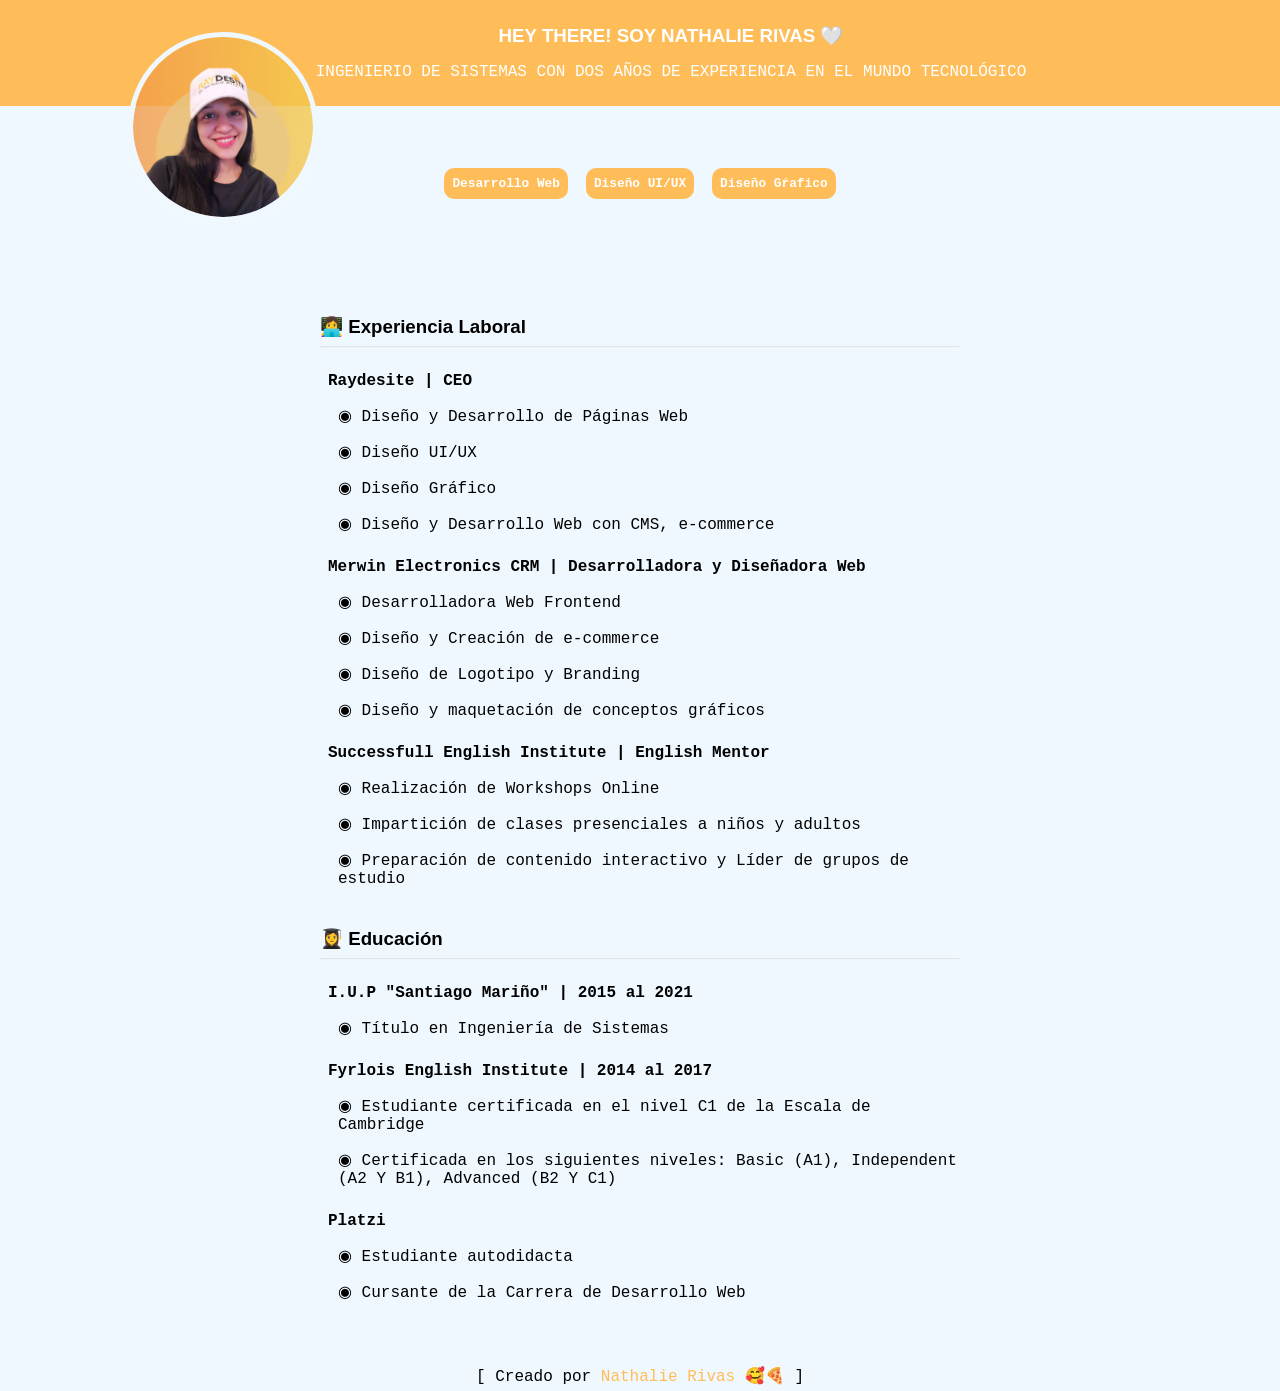
<file: index.html>
<!DOCTYPE html>
<html lang="">
  <head>
    <meta charset="utf-8">
    <title>Curriculum Vitae</title>
    <link rel="stylesheet" href="cv.css">
  </head>

  <body>
    <header>
      <img class="profile-pic" src="/assets/profile-pic.png" alt="Personal profile picture"> 
      <div class="short-description">
        <h3>HEY THERE! SOY NATHALIE RIVAS 🤍</h3>
        <span>INGENIERIO DE SISTEMAS CON DOS AÑOS DE EXPERIENCIA EN EL MUNDO TECNOLÓGICO</span>
      </div>
    </header>
    
    <nav class="menu">
      <a class="menu-btn" href="">Desarrollo Web</a>
      <a class="menu-btn" href="">Diseño UI/UX</a>
      <a class="menu-btn" href="">Diseño Gŕafico</a>
    </nav>

    <main>
      <div class="modulos">

        <div>
          <h3 class="title">👩‍💻 Experiencia Laboral</h3>
          <hr>

        <div class="details-div">
          <span class="details"><b>Raydesite | CEO</b> <br></span>
          <p class="details-2" >◉ Diseño y Desarrollo de Páginas Web</p>
          <p class="details-2" >◉ Diseño UI/UX</p>
          <p class="details-2" >◉ Diseño Gráfico</p>
          <p class="details-2" >◉ Diseño y Desarrollo Web con CMS, e-commerce</p>
        </div>
        
        <div class="details-div">
          <span class="details"><b>Merwin Electronics CRM | Desarrolladora y Diseñadora Web</b> <br></span>
          <p class="details-2">◉ Desarrolladora Web Frontend</p>
          <p class="details-2">◉ Diseño y Creación de e-commerce</p>
          <p class="details-2">◉ Diseño de Logotipo y Branding</p>
          <p class="details-2">◉ Diseño y maquetación de conceptos gráficos</p>
        </div>

        <div class="details-div">
          <span class="details"><b>Successfull English Institute | English Mentor </b> <br></span>
          <p class="details-2">◉ Realización de Workshops Online</p>
          <p class="details-2">◉ Impartición de clases presenciales a niños y adultos</p>
          <p class="details-2">◉ Preparación de contenido interactivo y Líder de grupos de estudio</p>
        </div>
        </div>
        
          <h3 class="title"> 👩‍🎓 Educación</h3>
          <hr>
          <div class="details-div">
            <span class="details"><b>I.U.P "Santiago Mariño" | 2015 al 2021 </b> <br></span>
            <p class="details-2" >◉ Título en Ingeniería de Sistemas</p>
          </div>
          
          <div class="details-div">
            <span class="details"><b>Fyrlois English Institute | 2014 al 2017 </b> <br></span>
            <p class="details-2">◉ Estudiante certificada en el nivel C1 de la Escala de Cambridge</p>
            <p class="details-2">◉ Certificada en los siguientes niveles: Basic (A1), Independent (A2 Y B1), Advanced (B2 Y C1)</p>
          </div>

          <div class="details-div">
            <span class="details"><b>Platzi</b> <br></span>
            <p class="details-2">◉ Estudiante autodidacta</p>
            <p class="details-2">◉ Cursante de la Carrera de Desarrollo Web</p>
          </div>


      </div>

    </main>
    
    
    
    <footer>[ Creado por <a href="https://twitter.com/imxnat" target="_blank">Nathalie Rivas</a> 🥰🍕 ]</footer>
  </body>
</html>
</file>
<file: cv.css>
:root{
    --main-bg-color: #ffbd59;
}

body{
    margin: 0;
    padding: 0;
    box-sizing: border-box;
    background-color: aliceblue;
    font-family: 'Roboto Mono', monospace;
}

header{
    width: 100vw;
    height: 106px;
    background-color: var(--main-bg-color);
    display: flex;
}

.profile-pic{
    width: 180px; 
    height: 180px;
    margin-left: 10%;
    margin-top: 32px;
    border: solid 5px;
    border-color: aliceblue;
    border-radius: 100%;
}
.short-description{
    display: flex;
    width: 100vw;
    flex-direction: column;
    justify-content: center;
    text-align: center;
    color: white;
    gap: 16px;
    margin-left: -20%;
}
h3{
    font-family: 'Questrial', sans-serif;
    margin: 0;
}

.menu{
    display: flex;
    width: 100vw;
    height: 106px;
    justify-content: center;
    align-items: center;
    gap: 18px;
    margin-top: 24px;
}
.menu-btn{
    text-decoration: none;
    width: auto;
    padding: 8px;
    color: white;
    font-weight: bold;
    /* border: solid 2px var(--main-bg-color); */
    background-color: var(--main-bg-color);
    border-radius: 10px;
    font-size: 0.8rem;
}
.menu-btn:hover{
    border-top: none;
    border-left: none;
    border-right: none;
    border-bottom: solid 2px black;
}
main{
    display: flex;
    width: 100%;
    justify-content: center;
    flex-direction: column;
    align-items: center;
}
.modulos{
    width: 50%;
    margin-top: 40px;
}
hr{
    color: var(--main-bg-color);
    background-color: #ffbd59;
    opacity: 0.2;
}
.title{
    margin-top: 40px;
}

footer{
    width: 100vw;
    height: 32px;
    margin-top: 48px;
    text-align: center;
}
a{
    text-decoration: wavy;
    text-decoration-color: black;
    color: var(--main-bg-color);
}
.details{
    margin: 8px;
}
.details-div{
    margin-top: 24px;
}
.details-2{
    margin-left: 18px;
}
</file>
